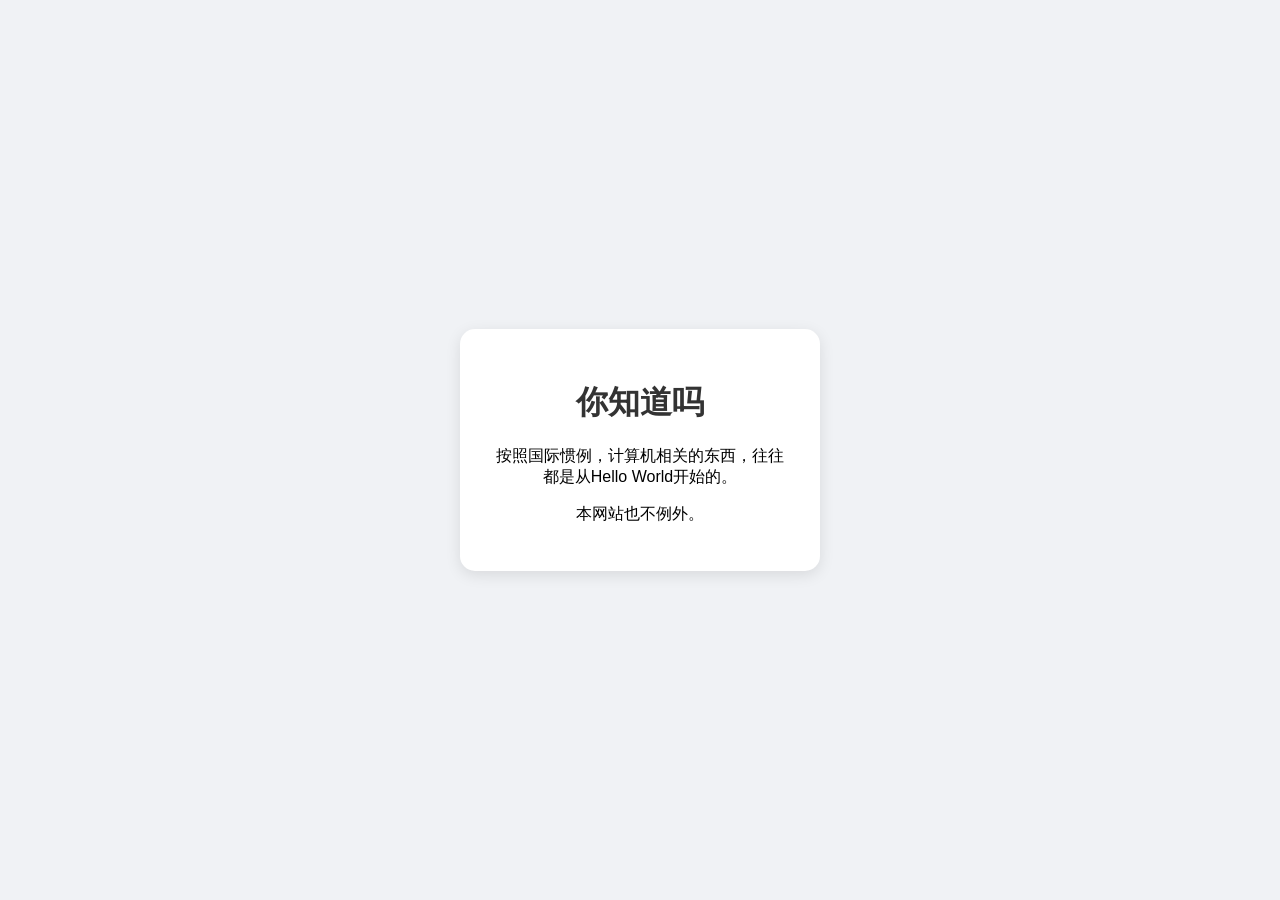
<file: index.html>
<!DOCTYPE html>
<html lang="zh-CN">
<head>
    <meta charset="UTF-8">
    <meta name="viewport" content="width=device-width, initial-scale=1.0">
    <title>箬狸的窝</title>
    <link rel="stylesheet" href="css/style.css">
</head>
<body>
    <!--导航栏-->
    <div>

    </div>
    <div class="card">
    <h1>你知道吗</h1>
    <p>按照国际惯例，计算机相关的东西，往往都是从Hello World开始的。</p>
    <p>本网站也不例外。</p>
    </div>
</body>
</html>
</file>
<file: css/style.css>
/* 给整个页面加个背景色 */
body {
    background-color: #f0f2f5;
    font-family: 'Segoe UI', sans-serif;
    display: flex;
    justify-content: center; /* 水平居中 */
    align-items: center;     /* 垂直居中 */
    height: 100vh;           /* 占满屏幕高度 */
    margin: 0;
}

/* 导航栏 */


/* 设计卡片样式 */
.card {
    background-color: white;
    width: 300px;
    padding: 30px;
    border-radius: 15px;      /* 圆角 */
    box-shadow: 0 4px 15px rgba(0,0,0,0.1); /* 阴影 */
    text-align: center;
}

/* 标题颜色 */
h1 {
    color: #333;
}

/* 按钮样式 */
button {
    background-color: #007bff;
    color: white;
    border: none;
    padding: 10px 20px;
    border-radius: 5px;
    cursor: pointer;
    transition: background 0.3s; /* 动画过渡 */
}

/* 鼠标悬停在按钮上的效果 */
button:hover {
    background-color: #0056b3;
}
</file>
